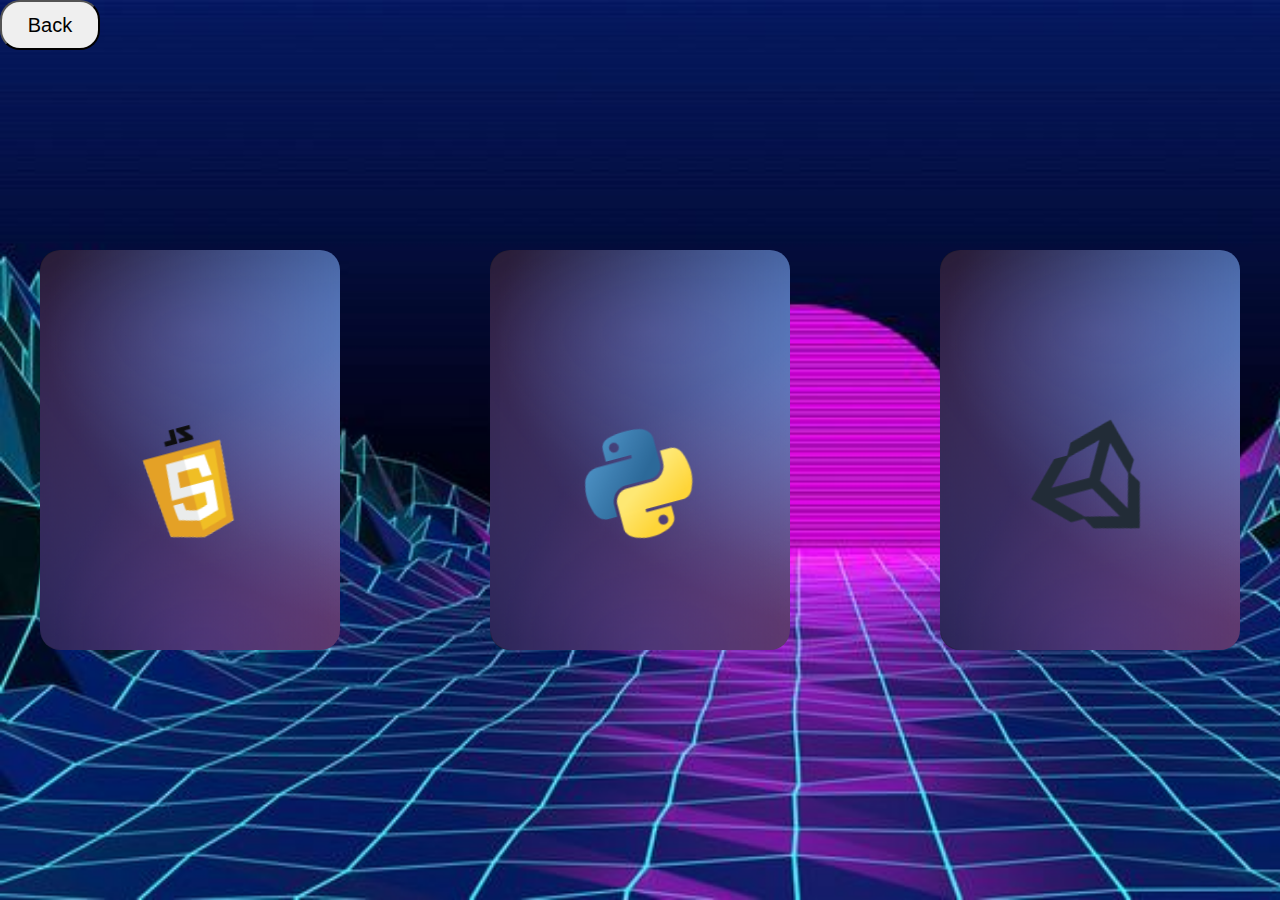
<file: MiloHub/html/game.html>
<!DOCTYPE html>
<html lang="en">
<head>
    <meta charset="UTF-8">
    <meta http-equiv="X-UA-Compatible" content="IE=edge">
    <meta name="viewport" content="width=device-width, initial-scale=1.0">
    <title>Parralax card effect</title>

    <link rel="stylesheet" href="../css/game.css">
    
</head>
<body>
    <button class="Button" onclick="window.location.href='../index.html'">Back</button>
    <div class="container">
        <div class="box">
            <h2 class="name">JavaScript</h2>
            <a href="#" class="play">Play Now</a>

            <img src="../pictures/logo1.png" class="product">
        </div>
        <div class="box">
            <h2 class="name">Python</h2>
            <a href="#" class="play">Play Now</a>

            <img src="../pictures/logo2.png" class="product">
        </div>
        <div class="box">
            <h2 class="name">Unity</h2>
            <a href="#" class="play">Play Now</a>

            <img src="../pictures/logo3.png" class="product">
        </div>
    </div>

    <script src="../librerie/vanilla-tilt.js"></script>
    <script>
        VanillaTilt.init(document.querySelectorAll(".box"),
         {
		max: 15,
		speed: 400
        });
    </script>
</body>
</html>
</file>
<file: MiloHub/css/game.css>
*{
    margin: 0;
    padding: 0;
    font-family: 'fantasy', sans-serif;
    user-select: none;
}

body{
    display: flex;
    justify-content: center;
    align-items: center;
    min-height: 100vh;
    background: url(../pictures/bg.jpg);
    background-size: cover;
}

.Button{
    position: absolute;
    top: 0;
    left: 0;
    width: 100px;
    height: 50px;
    border-radius: 20px;
    font-size: 20px;
}

.container{
    position: absolute;
    display: flex;
    justify-content: center;
    align-items: center;
    justify-content: space-between;
    flex-wrap: wrap;
    width: 1200px;
    transform-style: preserve-3d;
}
.box{
    position: relative;
    width: 300px;
    height: 400px;
    background: url(../pictures/bg_card.png);
    background-size: cover;
    border-radius: 20px;
    transform-style: preserve-3d;
}
.box::before{
    content: 'GAME';
    position: absolute;
    top: 20px;
    left: 20px;
    font-size: 5em;
    font-weight: 900;
    color: white;
    font-style: italic;
    opacity: 0;
    transition: 0.5s;
}
.box::after{
    content: 'PLAY';
    position: absolute;
    bottom: 20px;
    left: 20px;
    font-size: 5em;
    font-weight: 900;
    color: #fff;
    font-style: italic;
    opacity: 0;
    transition: 0.5s;
}

.box:hover::before{
    opacity: 0.09;
}
.box:hover::after{
    opacity: 0.10;
}

.name{
    position: absolute;
    top: 0;
    left: 0;
    text-align: center;
    color: #fff;
    width: 100%;
    transform-style: preserve-3d;
    transform: translate3d(0,0,75px);
    transition: 0.5s;
    opacity: 0;
    z-index: 10;
}

.box:hover .name{
    top: 40px;
    opacity: 1;
}

.play{
    position: absolute;
    bottom: 0;
    left: 50px;
    transform-style: preserve-3d;
    transform: translate3d(0,0,75px);
    color: #fff;
    background: black;
    padding:10px 25px ;
    border-radius: 30px;
    text-decoration: none;
    transition: 0.5s;
    opacity: 0;
    z-index: 10;
}

.box:hover .play{
    bottom: 30px;
    opacity: 1;
}


.product{
    position: absolute;
    top: 30%;
    left: 50%;
    width: 200px;
    max-width: 300px;
    transition: 0.5s;
    z-index: 12;
    transition: 0.5s;
    transform-style: preserve-3d;
    transform: translate3d(-50%,50%,0px) rotate(-15deg);
 }

.box:hover .product{
    transform: translate3d(-50%, -5%, 100px);
}
</file>
